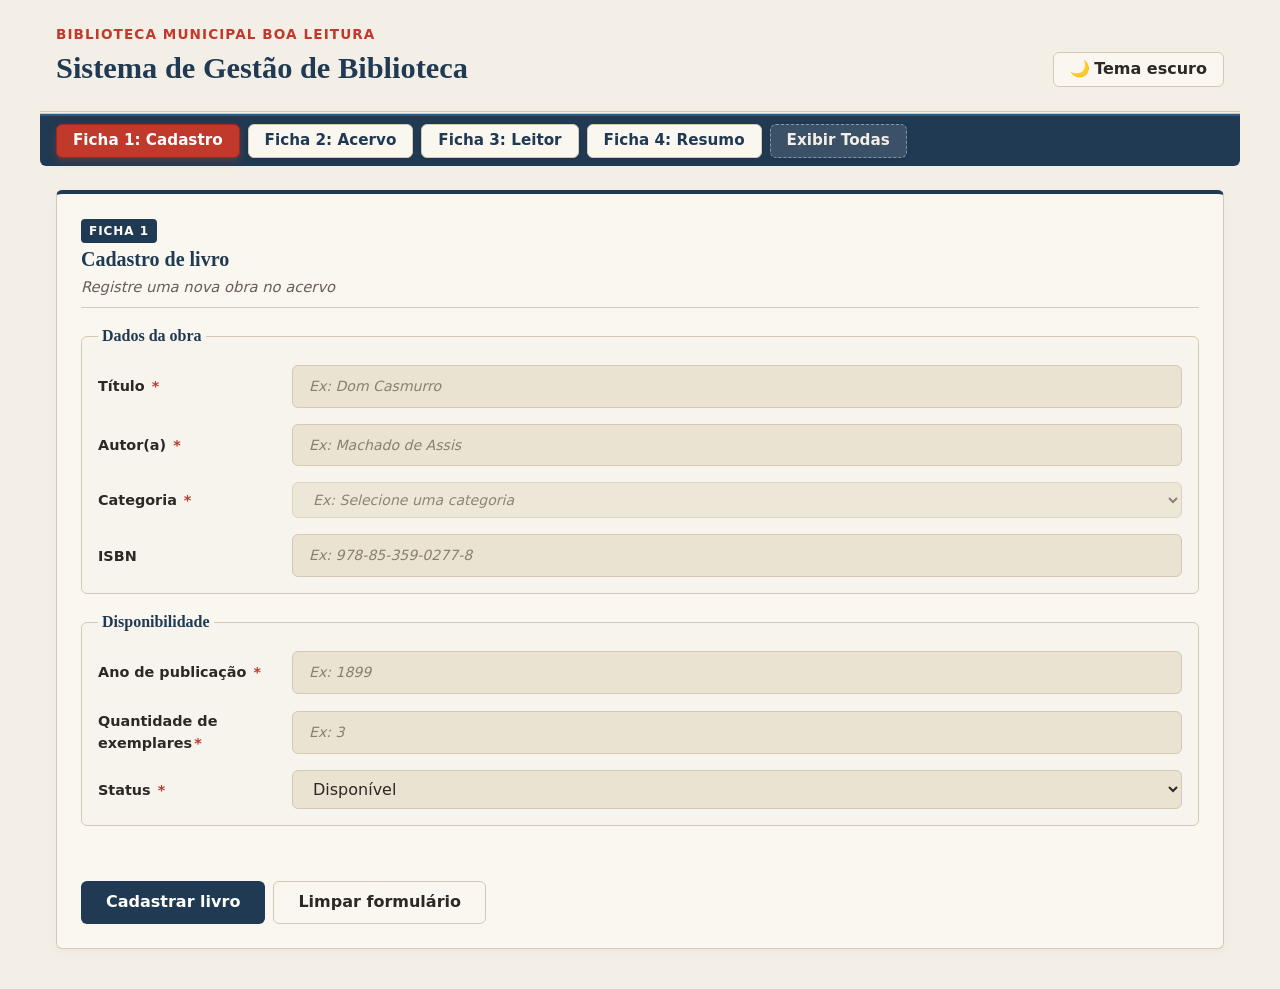
<file: biblioteca/index.html>
<!DOCTYPE html>
<html lang="pt-BR">
<head>
    <meta charset="UTF-8">
    <meta name="viewport" content="width=device-width, initial-scale=1.0">
    <title>Sistema de Gestão de Biblioteca</title>
    <meta name="description" content="Interface para cadastro, busca e visualização de livros de um acervo de biblioteca.">
    <link rel="stylesheet" href="css/styles.css">
</head>
<body>

    <a class="skip-link" href="#conteudo-principal">Pular para o conteúdo principal</a>

    <header class="site-header">
        <div class="site-header__identidade">
            <p class="site-header__eyebrow">Biblioteca Municipal Boa Leitura</p>
            <h1>Sistema de Gestão de Biblioteca</h1>
        </div>
        <div class="site-header__acoes">
            <button type="button" id="alternar-tema" class="botao-tema" aria-pressed="false">
                <span class="botao-tema__icone" aria-hidden="true">🌙</span>
                <span class="botao-tema__texto">Tema escuro</span>
            </button>
        </div>
    </header>

    <nav class="site-nav" aria-label="Navegação principal">
        <ul class="nav-lista" role="tablist">
            <li role="presentation"><button type="button" class="nav-btn active" data-target="cadastro" id="tab-cadastro" role="tab" aria-selected="true" aria-controls="cadastro">Ficha 1: Cadastro</button></li>
            <li role="presentation"><button type="button" class="nav-btn" data-target="acervo" id="tab-acervo" role="tab" aria-selected="false" aria-controls="acervo">Ficha 2: Acervo</button></li>
            <li role="presentation"><button type="button" class="nav-btn" data-target="leitor" id="tab-leitor" role="tab" aria-selected="false" aria-controls="leitor">Ficha 3: Leitor</button></li>
            <li role="presentation"><button type="button" class="nav-btn" data-target="resumo" id="tab-resumo" role="tab" aria-selected="false" aria-controls="resumo">Ficha 4: Resumo</button></li>
            <li role="presentation"><button type="button" class="nav-btn nav-btn--todas" data-target="todas" id="tab-todas" role="tab" aria-selected="false">Exibir Todas</button></li>
        </ul>
    </nav>

    <main id="conteudo-principal">

        <div class="main-fichas">

            <section id="cadastro" class="ficha card" aria-labelledby="cadastro-titulo" role="tabpanel" tabindex="0">
                <div class="ficha-header">
                    <span class="ficha-tag">Ficha 1</span>
                    <h2 id="cadastro-titulo">Cadastro de livro</h2>
                    <p class="ficha-subtitulo">Registre uma nova obra no acervo</p>
                </div>


                <form id="form-cadastro">

                    <fieldset>
                        <legend>Dados da obra</legend>

                        <div class="form-field">
                            <label for="titulo">Título <span class="asterisco-obrigatorio" aria-hidden="true">*</span></label>
                            <input type="text" id="titulo" name="titulo" required placeholder="Ex: Dom Casmurro">
                        </div>

                        <div class="form-field">
                            <label for="autor">Autor(a) <span class="asterisco-obrigatorio" aria-hidden="true">*</span></label>
                            <input type="text" id="autor" name="autor" required placeholder="Ex: Machado de Assis">
                        </div>

                        <div class="form-field">
                            <label for="categoria">Categoria <span class="asterisco-obrigatorio" aria-hidden="true">*</span></label>
                            <select id="categoria" name="categoria" required>
                                <option value="" disabled selected>Ex: Selecione uma categoria</option>
                                <option value="Literatura">Literatura</option>
                                <option value="Romance">Romance</option>
                                <option value="Ficção">Ficção</option>
                                <option value="Fantasia">Fantasia</option>
                                <option value="História">História</option>
                                <option value="Filosofia">Filosofia</option>
                                <option value="Psicologia">Psicologia</option>
                                <option value="Ciência">Ciência</option>
                                <option value="Tecnologia">Tecnologia</option>
                                <option value="Educação">Educação</option>
                                <option value="Administração">Administração</option>
                                <option value="Direito">Direito</option>
                                <option value="Biografia">Biografia</option>
                                <option value="Poesia">Poesia</option>
                                <option value="Infantil">Infantil</option>
                                <option value="Juvenil">Juvenil</option>
                                <option value="Ciências Sociais">Ciências Sociais</option>
                                <option value="Artes">Artes</option>
                                <option value="Outros">Outros</option>
                            </select>
                        </div>

                        <div class="form-field">
                            <label for="isbn">ISBN</label>
                            <input type="text" id="isbn" name="isbn" placeholder="Ex: 978-85-359-0277-8">
                        </div>

                    </fieldset>

                    <fieldset>
                        <legend>Disponibilidade</legend>

                        <div class="form-field">
                            <label for="ano">Ano de publicação <span class="asterisco-obrigatorio" aria-hidden="true">*</span></label>
                            <input type="number" id="ano" name="ano" min="1500" max="2100" required placeholder="Ex: 1899">
                        </div>

                        <div class="form-field">
                            <label for="exemplares">Quantidade de exemplares<span class="asterisco-obrigatorio" aria-hidden="true">*</span></label>
                            <input type="number" id="exemplares" name="exemplares" min="0" required placeholder="Ex: 3">
                        </div>

                        <div class="form-field">
                            <label for="status">Status <span class="asterisco-obrigatorio" aria-hidden="true">*</span></label>
                            <select id="status" name="status" required>
                                <option value="Disponível">Disponível</option>
                                <option value="Emprestado">Emprestado</option>
                                <option value="Reservado">Reservado</option>
                            </select>
                        </div>

                    </fieldset>

                    <p id="form-feedback" class="feedback" role="status" aria-live="polite"></p>

                    <div class="form-actions">
                        <button type="submit">Cadastrar livro</button>
                        <button type="reset">Limpar formulário</button>
                    </div>

                </form>
            </section>

            <section id="acervo" class="ficha card" aria-labelledby="acervo-titulo" role="tabpanel" tabindex="0">
                <div class="ficha-header">
                    <span class="ficha-tag">Ficha 2</span>
                    <h2 id="acervo-titulo">Acervo cadastrado</h2>
                    <p class="ficha-subtitulo">Consulte e localize as obras disponíveis na biblioteca.</p>
                </div>

                <div class="busca">
                    <label for="campo-busca">Pesquisar no acervo</label>
                    <div class="busca__controles">
                        <input type="search" id="campo-busca" name="busca" placeholder="Ex: Dom Casmurro, Machado de Assis, Literatura...">
                        <button type="button" id="limpar-busca">Limpar busca</button>
                    </div>
                </div>

                <p id="contador-resultados" class="feedback" role="status" aria-live="polite">15 livros encontrados.</p>

                <div class="table-scroll">
                    <table>
                        <caption>Lista de livros cadastrados</caption>
                        <thead>
                            <tr>
                                <th scope="col">Título</th>
                                <th scope="col">Autor(a)</th>
                                <th scope="col">Categoria</th>
                                <th scope="col">Ano</th>
                                <th scope="col">Exemplares</th>
                                <th scope="col">Status</th>
                            </tr>
                        </thead>
                        <tbody id="tabela-acervo">
                            <tr data-status="Disponível">
                                <td data-label="Título">Dom Casmurro</td>
                                <td data-label="Autor(a)">Machado de Assis</td>
                                <td data-label="Categoria">Literatura</td>
                                <td data-label="Ano">1899</td>
                                <td data-label="Exemplares">4</td>
                                <td data-label="Status"><span class="status status--disponivel">Disponível</span></td>
                            </tr>
                            <tr data-status="Emprestado">
                                <td data-label="Título">O Cortiço</td>
                                <td data-label="Autor(a)">Aluísio Azevedo</td>
                                <td data-label="Categoria">Literatura</td>
                                <td data-label="Ano">1890</td>
                                <td data-label="Exemplares">3</td>
                                <td data-label="Status"><span class="status status--emprestado">Emprestado</span></td>
                            </tr>
                            <tr data-status="Reservado">
                                <td data-label="Título">A Hora da Estrela</td>
                                <td data-label="Autor(a)">Clarice Lispector</td>
                                <td data-label="Categoria">Literatura</td>
                                <td data-label="Ano">1977</td>
                                <td data-label="Exemplares">2</td>
                                <td data-label="Status"><span class="status status--reservado">Reservado</span></td>
                            </tr>
                            <tr data-status="Disponível">
                                <td data-label="Título">Memórias Póstumas de Brás Cubas</td>
                                <td data-label="Autor(a)">Machado de Assis</td>
                                <td data-label="Categoria">Literatura</td>
                                <td data-label="Ano">1881</td>
                                <td data-label="Exemplares">3</td>
                                <td data-label="Status"><span class="status status--disponivel">Disponível</span></td>
                            </tr>
                            <tr data-status="Emprestado">
                                <td data-label="Título">Grande Sertão: Veredas</td>
                                <td data-label="Autor(a)">Guimarães Rosa</td>
                                <td data-label="Categoria">Literatura</td>
                                <td data-label="Ano">1956</td>
                                <td data-label="Exemplares">2</td>
                                <td data-label="Status"><span class="status status--emprestado">Emprestado</span></td>
                            </tr>
                            <tr data-status="Disponível">
                                <td data-label="Título">1984</td>
                                <td data-label="Autor(a)">George Orwell</td>
                                <td data-label="Categoria">Ficção</td>
                                <td data-label="Ano">1949</td>
                                <td data-label="Exemplares">5</td>
                                <td data-label="Status"><span class="status status--disponivel">Disponível</span></td>
                            </tr>
                            <tr data-status="Disponível">
                                <td data-label="Título">O Hobbit</td>
                                <td data-label="Autor(a)">J.R.R. Tolkien</td>
                                <td data-label="Categoria">Fantasia</td>
                                <td data-label="Ano">1937</td>
                                <td data-label="Exemplares">4</td>
                                <td data-label="Status"><span class="status status--disponivel">Disponível</span></td>
                            </tr>
                            <tr data-status="Disponível">
                                <td data-label="Título">O Pequeno Príncipe</td>
                                <td data-label="Autor(a)">Antoine de Saint-Exupéry</td>
                                <td data-label="Categoria">Infantil</td>
                                <td data-label="Ano">1943</td>
                                <td data-label="Exemplares">6</td>
                                <td data-label="Status"><span class="status status--disponivel">Disponível</span></td>
                            </tr>
                            <tr data-status="Emprestado">
                                <td data-label="Título">Sapiens</td>
                                <td data-label="Autor(a)">Yuval Noah Harari</td>
                                <td data-label="Categoria">Ciências Sociais</td>
                                <td data-label="Ano">2011</td>
                                <td data-label="Exemplares">3</td>
                                <td data-label="Status"><span class="status status--emprestado">Emprestado</span></td>
                            </tr>
                            <tr data-status="Reservado">
                                <td data-label="Título">Clean Code</td>
                                <td data-label="Autor(a)">Robert C. Martin</td>
                                <td data-label="Categoria">Tecnologia</td>
                                <td data-label="Ano">2008</td>
                                <td data-label="Exemplares">2</td>
                                <td data-label="Status"><span class="status status--reservado">Reservado</span></td>
                            </tr>
                            <tr data-status="Disponível">
                                <td data-label="Título">O Mundo de Sofia</td>
                                <td data-label="Autor(a)">Jostein Gaarder</td>
                                <td data-label="Categoria">Filosofia</td>
                                <td data-label="Ano">1991</td>
                                <td data-label="Exemplares">3</td>
                                <td data-label="Status"><span class="status status--disponivel">Disponível</span></td>
                            </tr>
                            <tr data-status="Disponível">
                                <td data-label="Título">Uma Breve História do Tempo</td>
                                <td data-label="Autor(a)">Stephen Hawking</td>
                                <td data-label="Categoria">Ciência</td>
                                <td data-label="Ano">1988</td>
                                <td data-label="Exemplares">2</td>
                                <td data-label="Status"><span class="status status--disponivel">Disponível</span></td>
                            </tr>
                            <tr data-status="Emprestado">
                                <td data-label="Título">Vidas Secas</td>
                                <td data-label="Autor(a)">Graciliano Ramos</td>
                                <td data-label="Categoria">Literatura</td>
                                <td data-label="Ano">1938</td>
                                <td data-label="Exemplares">3</td>
                                <td data-label="Status"><span class="status status--emprestado">Emprestado</span></td>
                            </tr>
                            <tr data-status="Disponível">
                                <td data-label="Título">Admirável Mundo Novo</td>
                                <td data-label="Autor(a)">Aldous Huxley</td>
                                <td data-label="Categoria">Ficção</td>
                                <td data-label="Ano">1932</td>
                                <td data-label="Exemplares">2</td>
                                <td data-label="Status"><span class="status status--disponivel">Disponível</span></td>
                            </tr>
                            <tr data-status="Reservado">
                                <td data-label="Título">Capitães da Areia</td>
                                <td data-label="Autor(a)">Jorge Amado</td>
                                <td data-label="Categoria">Literatura</td>
                                <td data-label="Ano">1937</td>
                                <td data-label="Exemplares">3</td>
                                <td data-label="Status"><span class="status status--reservado">Reservado</span></td>
                            </tr>
                        </tbody>
                    </table>
                </div>

                <p id="sem-resultados" class="sem-resultados" hidden>Nenhum livro encontrado.<br>Tente utilizar outro título, autor(a) ou categoria.</p>
            </section>

            <section id="leitor" class="ficha card" aria-labelledby="leitor-titulo">
                <p class="ficha-tag">Ficha 3</p>
                <h2 id="leitor-titulo">Cadastro de leitor(a)</h2>
                <p class="ficha-subtitulo">Registre um(a) novo(a) leitor(a) da biblioteca</p>


                <form id="form-leitor">

                    <fieldset>
                        <legend>Dados pessoais</legend>

                        <div class="form-field">
                            <label for="leitor-nome">Nome completo <span class="asterisco-obrigatorio" aria-hidden="true">*</span></label>
                            <input type="text" id="leitor-nome" name="nome" required aria-describedby="leitor-nome-erro">
                            <p id="leitor-nome-erro" class="erro-campo" aria-live="polite"></p>
                        </div>

                        <div class="form-field">
                            <label for="leitor-email">E-mail <span class="asterisco-obrigatorio" aria-hidden="true">*</span></label>
                            <input type="email" id="leitor-email" name="email" required aria-describedby="leitor-email-dica leitor-email-erro" placeholder="Ex: ana.souza@example.com">
                            <p id="leitor-email-erro" class="erro-campo" aria-live="polite"></p>
                        </div>

                    </fieldset>

                    <fieldset>
                        <legend>Endereço</legend>

                        <div class="form-field">
                            <label for="leitor-cep">CEP <span class="asterisco-obrigatorio" aria-hidden="true">*</span></label>
                            <div class="cep-controles">
                                <input type="text" id="leitor-cep" name="cep" inputmode="numeric" placeholder="00000-000" required aria-describedby="leitor-cep-dica leitor-cep-erro">
                                <button type="button" id="buscar-cep">Buscar endereço</button>
                            </div>
                            <p id="leitor-cep-erro" class="erro-campo" aria-live="polite"></p>
                        </div>

                        <p id="cep-status" class="feedback" role="status" aria-live="polite"></p>

                        <div class="form-field">
                            <label for="leitor-logradouro">Endereço (rua/avenida)</label>
                            <input type="text" id="leitor-logradouro" name="logradouro" aria-describedby="leitor-logradouro-dica">
                        </div>

                        <div class="form-field">
                            <label for="leitor-numero">Número</label>
                            <input type="text" id="leitor-numero" name="numero">
                        </div>

                        <div class="form-field">
                            <label for="leitor-bairro">Bairro</label>
                            <input type="text" id="leitor-bairro" name="bairro">
                        </div>

                        <div class="form-field">
                            <label for="leitor-cidade">Cidade</label>
                            <input type="text" id="leitor-cidade" name="cidade">
                        </div>

                        <div class="form-field">
                            <label for="leitor-uf">Estado (UF)</label>
                            <input type="text" id="leitor-uf" name="uf" maxlength="2">
                        </div>

                    </fieldset>

                    <p id="leitor-feedback" class="feedback" role="status" aria-live="polite"></p>

                    <div class="form-actions">
                        <button type="submit">Cadastrar leitor(a)</button>
                        <button type="reset">Limpar formulário</button>
                    </div>

                </form>

                <div class="table-scroll">
                    <table>
                        <caption>Lista de leitores cadastrados</caption>
                        <thead>
                            <tr>
                                <th scope="col">Nome</th>
                                <th scope="col">E-mail</th>
                                <th scope="col">Cidade/UF</th>
                            </tr>
                        </thead>
                        <tbody id="tabela-leitores">
                            <tr>
                                <td data-label="Nome">Ana Beatriz Souza</td>
                                <td data-label="E-mail">ana.souza@example.com</td>
                                <td data-label="Cidade/UF">Osasco/SP</td>
                            </tr>
                            <tr>
                                <td data-label="Nome">Carlos Eduardo Lima</td>
                                <td data-label="E-mail">carlos.lima@example.com</td>
                                <td data-label="Cidade/UF">Curitiba/PR</td>
                            </tr>
                        </tbody>
                    </table>
                </div>
            </section>

            <aside id="resumo" class="ficha card" aria-labelledby="resumo-titulo" role="tabpanel" tabindex="0">
                <div class="ficha-header">
                    <span class="ficha-tag">Ficha 4</span>
                    <h2 id="resumo-titulo">Resumo do acervo</h2>
                </div>

                <dl class="resumo-lista" id="resumo-lista">
                    <div class="resumo-item">
                        <dt>Total de livros</dt>
                        <dd id="resumo-total">15</dd>
                    </div>
                    <div class="resumo-item">
                        <dt>Livros disponíveis</dt>
                        <dd id="resumo-disponiveis">8</dd>
                    </div>
                    <div class="resumo-item">
                        <dt>Livros emprestados</dt>
                        <dd id="resumo-emprestados">4</dd>
                    </div>
                    <div class="resumo-item">
                        <dt>Livros reservados</dt>
                        <dd id="resumo-reservados">3</dd>
                    </div>
                    <div class="resumo-item">
                        <dt>Categorias</dt>
                        <dd id="resumo-categorias">8</dd>
                    </div>
                    <div class="resumo-item">
                        <dt>Autores(as)</dt>
                        <dd id="resumo-autores">14</dd>
                    </div>
                </dl>

            </aside>

        </div>

    </main>


    <script src="js/validacao.js"></script>
    <script src="js/cep.js"></script>
    <script src="js/script.js"></script>
</body>
</html>
</file>
<file: biblioteca/css/styles.css>
/* ==========================================================================
   1. VARIÁVEIS DE TEMA (Paleta Vintage Moderna: Bege, Azul, Vermelho)
   ========================================================================== */

:root {
    /* Tema claro: Vintage Moderno */
    --color-background: #f4efe6;       /* Bege pergaminho elegante */
    --color-surface: #faf7f0;          /* Bege papel linho para os cartões */
    --color-surface-alt: #eae3d2;      /* Bege suave para inputs e destaques */
    --color-text: #2c2825;             /* Grafite profundo para alta legibilidade */
    --color-text-muted: #685e54;       /* Tom marrom suave para textos secundários */
    
    --color-primary: #1f3a52;          /* Azul Vintage / Slate Navy */
    --color-primary-dark: #132636;     /* Azul Profundo */
    --color-accent: #2b5b84;           /* Azul Secundário */
    --color-red: #c0392b;              /* Vermelho Vintage / Terracota (Asteriscos e Destaques) */
    
    --color-border: #d5c8b5;           /* Borda Bege Pergaminho */
    
    --color-success: #2d6a4f;          /* Verde Vintage */
    --color-success-bg: #e2ece9;
    --color-warning: #b5651d;          /* Âmbar Vintage */
    --color-warning-bg: #f8efe4;
    --color-danger: #c0392b;           /* Vermelho Vintage */
    --color-danger-bg: #f9e8e6;
    --color-focus: #2b5b84;            /* Foco Azul */

    --font-heading: Georgia, "Iowan Old Style", "Palatino Linotype", serif;
    --font-body: "Segoe UI", system-ui, -apple-system, sans-serif;

    --space-xs: 0.25rem;
    --space-sm: 0.5rem;
    --space-md: 1rem;
    --space-lg: 1.5rem;
    --space-xl: 2.5rem;

    --radius: 6px;
    --max-width: 1200px;
}

[data-theme="dark"] {
    /* Tema escuro: Vintage Noturno */
    --color-background: #141d26;       /* Azul Escuro Noturno */
    --color-surface: #1c2734;          /* Card Azul Muted */
    --color-surface-alt: #253446;      /* Input e Surface Alt */
    --color-text: #eae4d8;             /* Bege claro de leitura */
    --color-text-muted: #9aa8b6;       /* Muted azulado */
    
    --color-primary: #4b7bec;          /* Azul suave destaque */
    --color-primary-dark: #709df7;
    --color-accent: #3867d6;
    --color-red: #e74c3c;              /* Vermelho vivo noturno */
    
    --color-border: #2e3e50;
    
    --color-success: #2ed573;
    --color-success-bg: #1e382b;
    --color-warning: #ffa502;
    --color-warning-bg: #3d301b;
    --color-danger: #ff6b6b;
    --color-danger-bg: #3d2023;
    --color-focus: #709df7;
}

/* ==========================================================================
   2. RESET / BASE
   ========================================================================== */

*,
*::before,
*::after {
    box-sizing: border-box;
}

html {
    scroll-behavior: smooth;
}

body {
    margin: 0;
    background-color: var(--color-background);
    color: var(--color-text);
    transition: background-color 0.2s ease, color 0.2s ease;
}

img {
    max-width: 100%;
    display: block;
}

ul {
    margin: 0;
    padding: 0;
    list-style: none;
}

/* ==========================================================================
   3. TIPOGRAFIA
   ========================================================================== */

body {
    font-family: var(--font-body);
    font-size: 1rem;
    line-height: 1.55;
}

h1,
h2 {
    font-family: var(--font-heading);
    color: var(--color-primary);
    line-height: 1.25;
}

[data-theme="dark"] h1,
[data-theme="dark"] h2 {
    color: var(--color-text);
}

h1 {
    font-size: clamp(1.4rem, 4vw, 1.9rem);
    margin: 0;
}

h2 {
    font-size: 1.25rem;
    margin: 0 0 var(--space-xs) 0;
}

p {
    margin: 0 0 var(--space-sm) 0;
}

/* Asterisco de campo obrigatório em vermelho */
.asterisco-obrigatorio {
    color: var(--color-red);
    font-weight: bold;
    margin-left: 2px;
}

/* ==========================================================================
   4. ESTRUTURA / LAYOUT (Fichas empilhadas)
   ========================================================================== */

.site-header,
.site-nav,
main,
.site-footer {
    max-width: var(--max-width);
    margin-left: auto;
    margin-right: auto;
    padding-left: var(--space-md);
    padding-right: var(--space-md);
}

main {
    padding-top: var(--space-lg);
    padding-bottom: var(--space-xl);
}

/* Layout empilhado: uma ficha embaixo da outra */
.main-fichas {
    display: flex;
    flex-direction: column;
    gap: var(--space-lg);
}

.card {
    background-color: var(--color-surface);
    border: 1px solid var(--color-border);
    border-radius: var(--radius);
    padding: var(--space-lg);
    box-shadow: 0 4px 12px rgba(0, 0, 0, 0.03);
    transition: background-color 0.2s ease, border-color 0.2s ease;
}

/* Estilo limpo para as Fichas */
.ficha {
    position: relative;
    border-top: 4px solid var(--color-primary);
}

.ficha[hidden],
.ficha.ficha--oculta {
    display: none !important;
}

.ficha-header {
    margin-bottom: var(--space-md);
    border-bottom: 1px solid var(--color-border);
    padding-bottom: var(--space-sm);
}

.ficha-tag {
    display: inline-block;
    margin: 0 0 var(--space-xs) 0;
    padding: 3px var(--space-sm);
    font-size: 0.75rem;
    font-weight: 700;
    letter-spacing: 0.08em;
    text-transform: uppercase;
    color: #ffffff;
    background-color: var(--color-primary);
    border-radius: 4px;
}

.ficha-subtitulo {
    color: var(--color-text-muted);
    font-style: italic;
    margin-bottom: 0;
    font-size: 0.92rem;
}

/* ==========================================================================
   5. HEADER
   ========================================================================== */

.site-header {
    padding-top: var(--space-lg);
    padding-bottom: var(--space-lg);
    display: flex;
    flex-wrap: wrap;
    justify-content: space-between;
    align-items: flex-end;
    gap: var(--space-md);
    border-bottom: 3px double var(--color-border);
}

.site-header__eyebrow {
    margin: 0 0 var(--space-xs) 0;
    font-size: 0.85rem;
    text-transform: uppercase;
    letter-spacing: 0.08em;
    color: var(--color-red);
    font-weight: 700;
}

.botao-tema {
    display: inline-flex;
    align-items: center;
    gap: var(--space-xs);
    background-color: var(--color-surface);
    color: var(--color-text);
    border: 1px solid var(--color-border);
    border-radius: var(--radius);
    padding: var(--space-xs) var(--space-md);
    cursor: pointer;
    font: inherit;
    font-weight: 600;
}

.botao-tema:hover {
    background-color: var(--color-surface-alt);
    border-color: var(--color-accent);
}

.botao-tema__icone {
    font-size: 1rem;
}

/* ==========================================================================
   6. NAVEGAÇÃO DE FICHAS (Botões com cor diferente da barra)
   ========================================================================== */

.site-nav {
    background-color: var(--color-primary); /* Barra Azul Slate Vintage */
    padding: var(--space-sm) var(--space-md);
    border-radius: 0 0 var(--radius) var(--radius);
    border-top: 2px solid var(--color-accent);
}

.nav-lista {
    display: flex;
    flex-wrap: wrap;
    gap: var(--space-sm);
    align-items: center;
}

/* Botões de navegação com cor bem diferente da barra */
.nav-btn {
    background-color: var(--color-surface); /* Bege Claro destacado da barra azul */
    color: var(--color-primary);
    border: 1px solid var(--color-border);
    padding: var(--space-xs) var(--space-md);
    font-family: var(--font-body);
    font-size: 0.95rem;
    font-weight: 600;
    border-radius: var(--radius);
    cursor: pointer;
    transition: all 0.2s ease;
    box-shadow: 0 2px 4px rgba(0, 0, 0, 0.08);
}

.nav-btn:hover,
.nav-btn:focus {
    background-color: var(--color-surface-alt);
    border-color: var(--color-accent);
    color: var(--color-primary-dark);
}

/* Botão selecionado com destaque em Vermelho Vintage Terracota */
.nav-btn.active {
    background-color: var(--color-red);
    color: #ffffff;
    border-color: #a0281e;
    font-weight: 700;
    box-shadow: 0 3px 8px rgba(192, 57, 43, 0.35);
}

.nav-btn--todas {
    margin-left: auto;
    background-color: rgba(255, 255, 255, 0.12);
    color: #f4efe6;
    border: 1px dashed rgba(255, 255, 255, 0.4);
}

.nav-btn--todas:hover {
    background-color: rgba(255, 255, 255, 0.25);
    color: #ffffff;
}

.nav-btn--todas.active {
    background-color: var(--color-accent);
    color: #ffffff;
    border-style: solid;
    border-color: var(--color-accent);
}

[data-theme="dark"] .nav-btn {
    background-color: var(--color-surface);
    color: var(--color-text);
    border-color: var(--color-border);
}

[data-theme="dark"] .nav-btn:hover {
    background-color: var(--color-surface-alt);
}

[data-theme="dark"] .nav-btn.active {
    background-color: var(--color-red);
    color: #ffffff;
    border-color: var(--color-red);
}

/* ==========================================================================
   7. FORMULÁRIO
   ========================================================================== */

.nota-obrigatorio {
    font-size: 0.85rem;
    color: var(--color-text-muted);
    margin-bottom: var(--space-md);
}

fieldset {
    border: 1px solid var(--color-border);
    border-radius: var(--radius);
    padding: var(--space-md);
    margin: 0 0 var(--space-md) 0;
    background-color: rgba(0, 0, 0, 0.01);
}

legend {
    font-family: var(--font-heading);
    font-weight: bold;
    color: var(--color-primary);
    padding: 0 var(--space-xs);
    font-size: 1rem;
}

[data-theme="dark"] legend {
    color: var(--color-text);
}

.form-field {
    display: flex;
    flex-direction: column;
    gap: var(--space-xs);
    margin-bottom: var(--space-md);
}

.form-field:last-child {
    margin-bottom: 0;
}

label {
    font-weight: 600;
    font-size: 0.9rem;
}

input,
select {
    font: inherit;
    padding: var(--space-sm) var(--space-md);
    border: 1px solid var(--color-border);
    border-radius: var(--radius);
    background-color: var(--color-surface-alt);
    color: var(--color-text);
    width: 100%;
    transition: border-color 0.2s ease, box-shadow 0.2s ease;
}

/* Placeholders de exemplo dentro do campo de preenchimento */
input::placeholder,
select:invalid {
    color: var(--color-text-muted);
    opacity: 0.75;
    font-style: italic;
    font-size: 0.88rem;
}

input:focus,
select:focus {
    outline: none;
    border-color: var(--color-focus);
    box-shadow: 0 0 0 3px rgba(43, 91, 132, 0.2);
}

.form-actions {
    display: flex;
    flex-wrap: wrap;
    gap: var(--space-sm);
    margin-top: var(--space-md);
}

.feedback {
    min-height: 1.4em;
    font-weight: 600;
    color: var(--color-success);
}

.feedback[data-state="erro"] {
    color: var(--color-danger);
}

/* ==========================================================================
   8. BOTÕES
   ========================================================================== */

button {
    font: inherit;
    font-weight: 600;
    padding: var(--space-sm) var(--space-lg);
    border-radius: var(--radius);
    border: 1px solid transparent;
    cursor: pointer;
    transition: background-color 0.2s ease, transform 0.1s ease;
}

button[type="submit"] {
    background-color: var(--color-primary);
    color: #ffffff;
}

button[type="submit"]:hover {
    background-color: var(--color-primary-dark);
}

button[type="reset"],
#limpar-busca {
    background-color: var(--color-surface);
    color: var(--color-text);
    border-color: var(--color-border);
}

button[type="reset"]:hover,
#limpar-busca:hover {
    background-color: var(--color-surface-alt);
    border-color: var(--color-text-muted);
}

/* ==========================================================================
   9. BUSCA
   ========================================================================== */

.busca {
    margin-bottom: var(--space-md);
}

.busca label {
    display: block;
    font-weight: 600;
    font-size: 0.9rem;
    margin-bottom: var(--space-xs);
}

.busca__controles {
    display: flex;
    flex-wrap: wrap;
    gap: var(--space-sm);
}

.busca__controles input[type="search"] {
    flex: 1 1 220px;
}

.sem-resultados {
    color: var(--color-text-muted);
    font-style: italic;
}

/* ==========================================================================
   10. TABELA
   ========================================================================== */

.table-scroll {
    overflow-x: auto;
    border: 1px solid var(--color-border);
    border-radius: var(--radius);
}

table {
    width: 100%;
    border-collapse: collapse;
}

caption {
    text-align: left;
    font-weight: 600;
    margin-bottom: var(--space-sm);
    color: var(--color-text-muted);
    font-size: 0.9rem;
}

th,
td {
    text-align: left;
    padding: var(--space-sm) var(--space-md);
    border-bottom: 1px solid var(--color-border);
}

thead th {
    background-color: var(--color-primary);
    color: #ffffff;
    white-space: nowrap;
    font-weight: 600;
}

tbody tr:last-child td {
    border-bottom: none;
}

tbody tr:hover {
    background-color: var(--color-surface-alt);
}

tbody tr[hidden] {
    display: none;
}

.status {
    display: inline-block;
    padding: 2px var(--space-sm);
    border-radius: var(--radius);
    font-size: 0.82rem;
    font-weight: 600;
    border: 1px solid transparent;
}

.status--disponivel {
    color: var(--color-success);
    background-color: var(--color-success-bg);
    border-color: var(--color-success);
}

.status--emprestado {
    color: var(--color-warning);
    background-color: var(--color-warning-bg);
    border-color: var(--color-warning);
}

.status--reservado {
    color: var(--color-danger);
    background-color: var(--color-danger-bg);
    border-color: var(--color-danger);
}

/* ==========================================================================
   11. RESUMO (Ficha 3)
   ========================================================================== */

.resumo-lista {
    display: grid;
    grid-template-columns: 1fr 1fr;
    gap: var(--space-md);
    margin: 0 0 var(--space-md) 0;
}

.resumo-item {
    border-bottom: 1px dashed var(--color-border);
    padding-bottom: var(--space-sm);
}

.resumo-item dt {
    color: var(--color-text-muted);
    font-size: 0.85rem;
}

.resumo-item dd {
    margin: 0;
    font-size: 1.4rem;
    font-weight: bold;
    color: var(--color-primary);
    font-family: var(--font-heading);
}

[data-theme="dark"] .resumo-item dd {
    color: var(--color-red);
}

.resumo-nota {
    font-size: 0.85rem;
    color: var(--color-text-muted);
    font-style: italic;
}

/* ==========================================================================
   12. FOOTER
   ========================================================================== */

.site-footer {
    padding-top: var(--space-lg);
    padding-bottom: var(--space-lg);
    border-top: 1px solid var(--color-border);
    font-size: 0.85rem;
    color: var(--color-text-muted);
    text-align: center;
}

.site-footer p {
    margin: 0;
}

/* ==========================================================================
   13. RESPONSIVIDADE
   ========================================================================== */

@media (min-width: 480px) {
    .resumo-lista {
        grid-template-columns: 1fr 1fr 1fr;
    }
}

/* Tablets */
@media (min-width: 600px) {
    .form-field {
        display: grid;
        grid-template-columns: 190px 1fr;
        align-items: center;
    }

    .form-field label {
        padding-top: 0;
    }
}

/* Tela grande */
@media (min-width: 900px) {
    .resumo-lista {
        grid-template-columns: repeat(6, 1fr);
    }
}

/* Tabela em formato de cartão para telas muito pequenas */
@media (max-width: 480px) {
    .nav-btn--todas {
        margin-left: 0;
        width: 100%;
    }

    #acervo thead {
        position: absolute;
        width: 1px;
        height: 1px;
        overflow: hidden;
        clip: rect(0 0 0 0);
        white-space: nowrap;
    }

    #acervo table,
    #acervo tbody,
    #acervo tr,
    #acervo td {
        display: block;
        width: 100%;
    }

    #acervo tr {
        border: 1px solid var(--color-border);
        border-radius: var(--radius);
        margin-bottom: var(--space-md);
        padding: var(--space-sm);
    }

    #acervo td {
        border-bottom: none;
        padding: var(--space-xs) 0;
        display: flex;
        justify-content: space-between;
        align-items: center;
        gap: var(--space-sm);
    }

    #acervo td::before {
        content: attr(data-label);
        font-weight: 600;
        color: var(--color-text-muted);
    }
}

/* ==========================================================================
   14. ACESSIBILIDADE
   ========================================================================== */

.skip-link {
    position: absolute;
    left: -999px;
    top: auto;
    background-color: var(--color-primary);
    color: #ffffff;
    padding: var(--space-sm) var(--space-md);
    z-index: 100;
    border-radius: var(--radius);
}

.skip-link:focus {
    left: var(--space-md);
    top: var(--space-md);
    position: fixed;
}

a:focus-visible,
button:focus-visible,
input:focus-visible,
select:focus-visible {
    outline: 3px solid var(--color-focus);
    outline-offset: 2px;
}

@media (prefers-reduced-motion: reduce) {
    html {
        scroll-behavior: auto;
    }

    body {
        transition: none;
    }
}

/* Estilos de Validação da Ficha de Leitor e Livros */
.form-field.invalido label {
    color: var(--color-red, var(--color-danger));
}

.form-field.invalido input,
.form-field.invalido select {
    border-color: var(--color-danger) !important;
    background-color: var(--color-danger-bg) !important;
}

.erro-campo {
    color: var(--color-danger);
    font-size: 0.82rem;
    margin-top: 4px;
    font-weight: 600;
}
</file>
